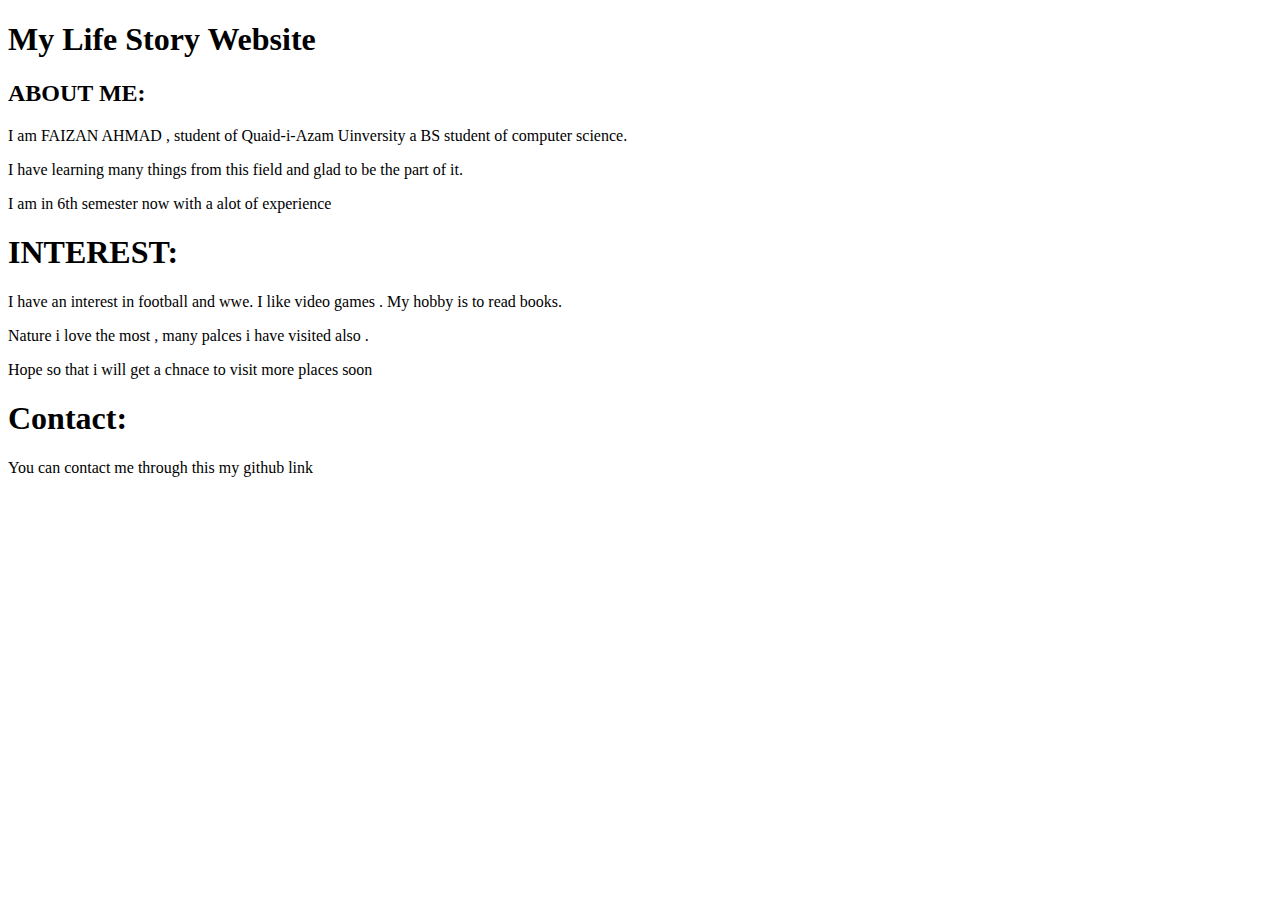
<file: lab1/index.html>
<!DOCTYPE html>
<html lang="en">

  <head>
    <meta charset="UTF-8" />
    <meta name="viewport" content="width=<device-width>, initial-scale=1.0" />
    <title>My Life </title>

  </head>
  
  <body>
    <h1>My Life Story Website</h1>
    <h2>ABOUT ME:</h2>

    <p>I am FAIZAN AHMAD , student of Quaid-i-Azam Uinversity a BS student of computer science.</p>
      <p>I have learning many things from this field and glad to be the part of it.</p>
      <p>I am in 6th semester now with a alot of experience </p>


    <h1>INTEREST:</h1>
    <p>I have an interest in football and wwe. I like video games . My hobby is to read books.</p>
    <p>Nature i love the most , many palces i have visited also .</p>
    <p>Hope so that i will get a chnace to visit more places soon</p>

<h1>Contact:</h1>
<p>You can contact me through this my github link </p>
  </body>
</html>
</file>
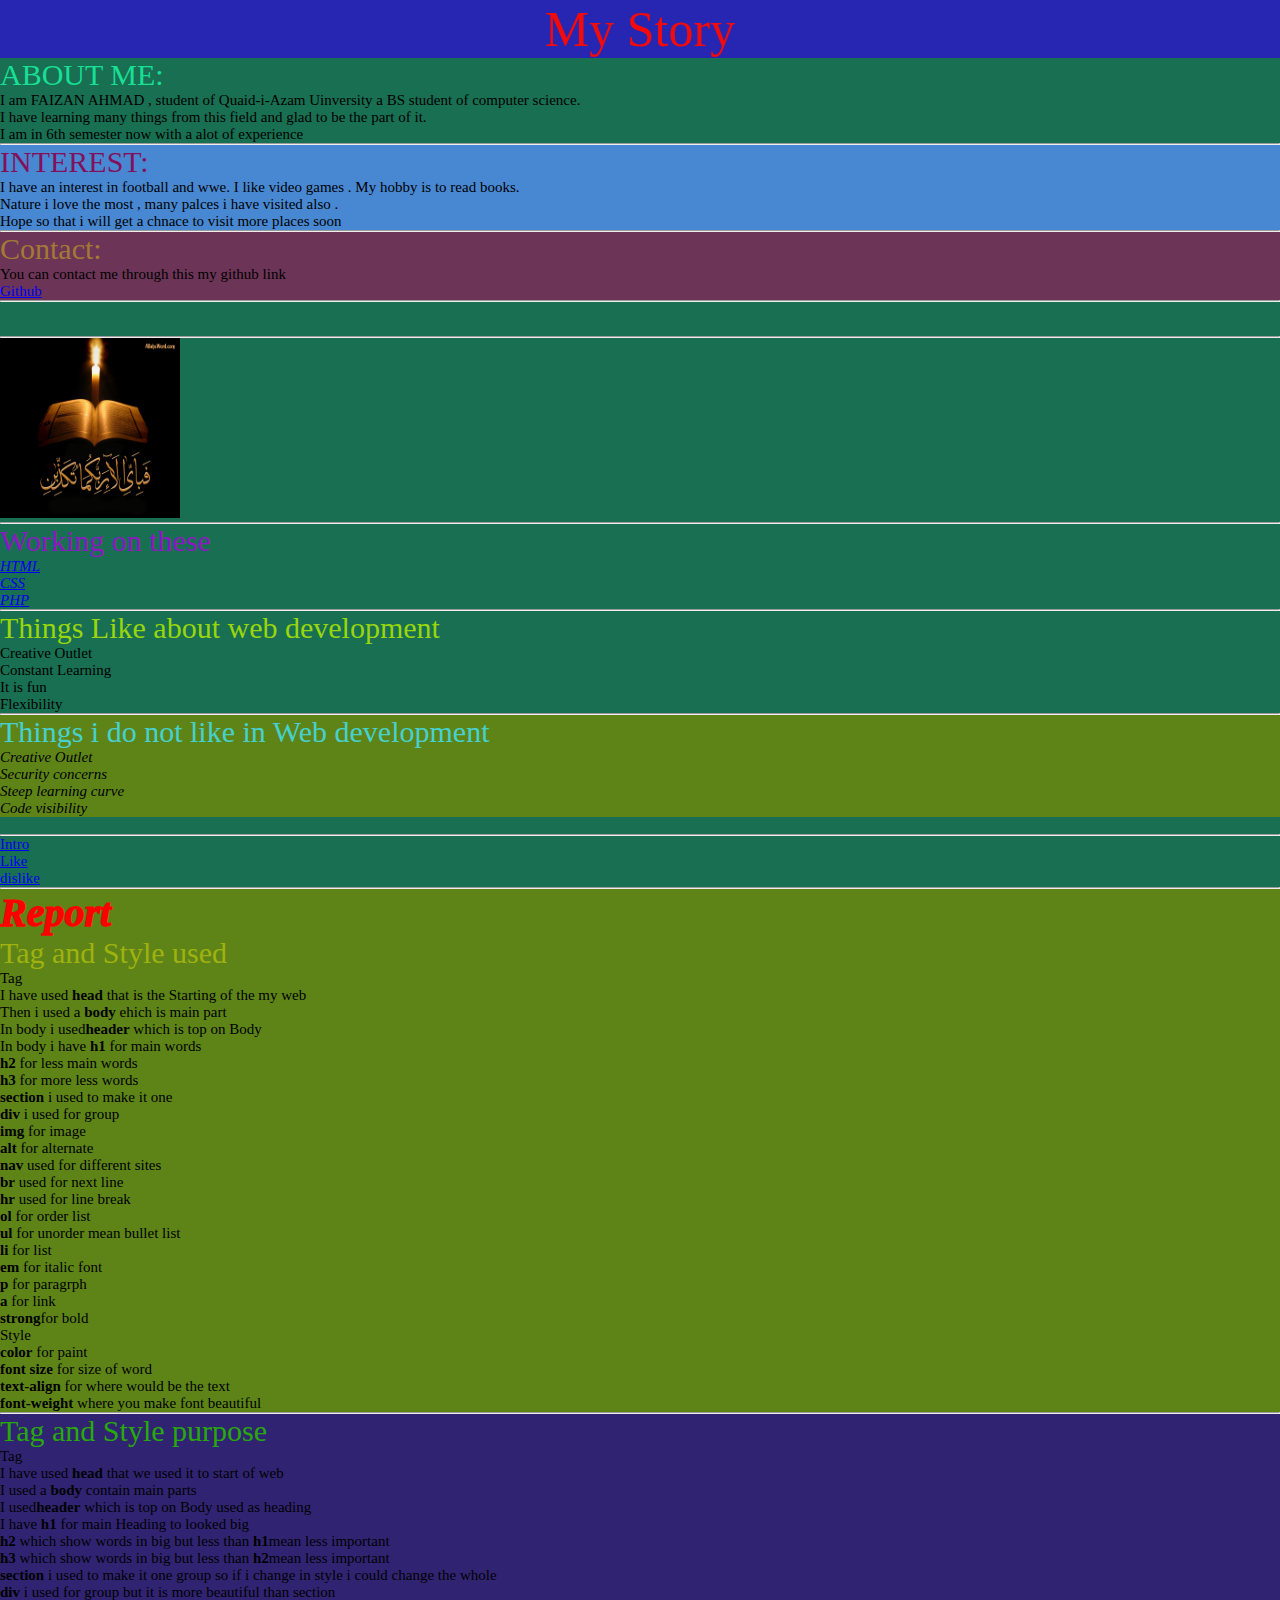
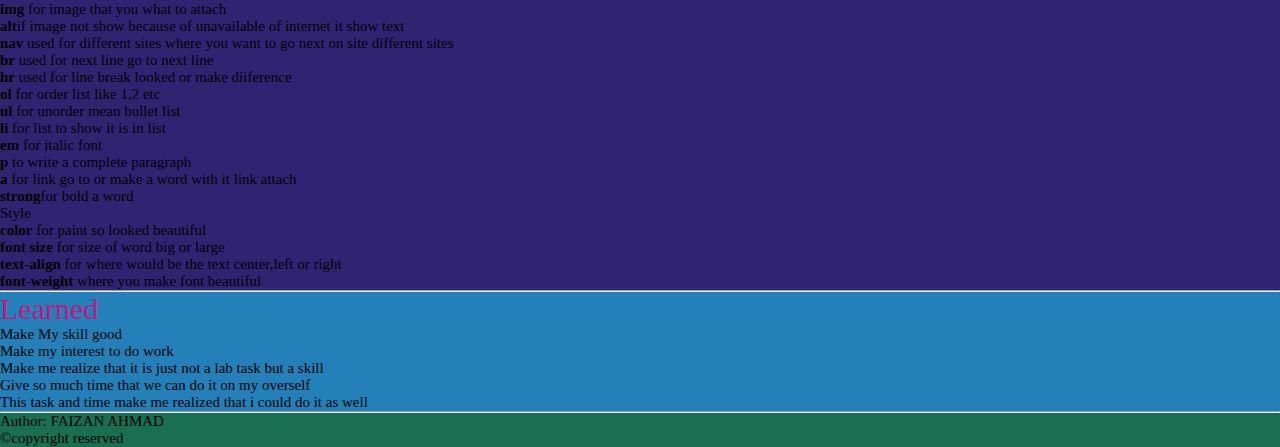
<file: lab2/index.html>
<!DOCTYPE html>
<html lang="en">

  <head>
    <meta charset="UTF-8" />
    <meta name="viewport" content="width=<device-width>, initial-scale=1.0" />
    <title>My Life </title>
   <link rel="stylesheet" href="style.css">
  </head>
  
  <body>
    <header>
    <h1 id="first">My Story</h1>
  </header>
   <div id="a"> <h2>ABOUT ME:</h2>
<div id="intro"><div>I am FAIZAN AHMAD , student of Quaid-i-Azam Uinversity a BS student of computer science.
<br>I have learning many things from this field and glad to be the part of it.<br>
I am in 6th semester now with a alot of experience </div>
<hr>
</div>

<div id="b">
<h1 id="second">INTEREST:</h1>
<p id="b">I have an interest in football and wwe. I like video games . My hobby is to read books.
<br>Nature i love the most , many palces i have visited also .<br>
Hope so that i will get a chnace to visit more places soon</p>
</div>
<hr>



<div id="c"><h1 id="third">Contact:</h1>
<div>You can contact me through this my github link </div>
<a href="https://github.com/faizan406/WAD_lab"> Github</a>
<hr>
</div>

<br>
<br>

<hr>
<img  src="quran.jpg" alt="Nice image" height ="180" width="180" />
<hr>

<section>
  <h2 id="sixth">Working on these</h2>
<ol>
     <li><em><a href="https://developer.mozilla.org/en-US/docs/Web/HTML">HTML</a></em></li>
     <li><em><a href="https://developer.mozilla.org/en-US/docs/Web/CSS">CSS</a></em></li>
     <li><em><a href="https://www.w3schools.com/php/">PHP</a></em></li>
</ol>

</section>

</header>
<hr>
  <span id="like">
    <span id="d"><h2 id="fourth">Things Like about web development</h2>
<ol>
<li>Creative Outlet</li>
<li>Constant Learning</li>
<li>It is fun</li>
<li>Flexibility</li>
</ol>
</span>
</span>

  <hr>

<p id="dislike"><div id="e"><h2 id="fifth">Things i do not like in Web development</h2>
  <ul>
    <li><em>Creative Outlet</em></li>
    <li><em>Security concerns</em></li>
    <li><em>Steep learning curve</em></li>
    <li><em>Code visibility</em></li>
  </ul>
</div>
</p>


<br>

<hr>

<section>
<nav class="menu">
  <ul>
    <li><a href="#intro">Intro</a></li>
    <li><a href="#intro">Like</a></li>
    <li><a href="#intro">dislike</a></li>
  </ul>
</nav>
</section>

<hr>


  <article>
    <div id="e">
   <h2 id="seventh"><em>Report</em></h2>
   <h3 id="eight"><strong>Tag and Style used</strong></h3>
   
   <ol>
    <section>
    <li>Tag</li>
    <ul>
      <li>I have used <strong>head </strong>that is the Starting of the my web</li>
      <li>Then i used a <strong>body </strong>ehich is main part</li>
      <li>In body i used<strong>header</strong>  which is top on Body </li>
      <li>In body i have <strong>h1</strong> for main words</li>
      <li><strong>h2</strong> for less main words</li>
      <li><strong>h3 </strong>for more less words</li>
      <li><strong>section</strong> i used to make it one </li>
      <li><strong>div</strong> i used for group</li>
      <li><strong>img</strong> for image</li>
      <li><strong>alt</strong> for alternate</li>
      <li><strong>nav </strong>used for different sites</li>
      <li><strong>br</strong> used for next line</li>
      <li><strong>hr</strong> used for line break</li>
      <li><strong>ol </strong>for order list</li>
      <li><strong>ul </strong>for unorder mean bullet list</li>
      <li><strong>li </strong>for list </li>
      <li><strong>em </strong>for italic font </li>
      <li><strong>p </strong>for paragrph </li>
      <li><strong>a </strong>for link </li>
      <li><strong>strong</strong>for bold </li>
    </ul>
  </section>
  <section>
    <li>Style</li>
    <ul>
      <li><strong>color</strong> for paint</li>
      <li><strong>font size</strong> for size of word</li>
      <li><strong>text-align</strong> for where would be the text</li>
      <li><strong>font-weight</strong> where you make font beautiful</li>
    </ul>
  </section>
   </ol>
   <hr>
  </div>

  <div id="f">
   <h3><strong id="ten">Tag and Style purpose</strong></h3>
   <ol>
    <section>
    <li>Tag</li>
    <ul>
      <li>I have used <strong>head </strong>that we used it to start of web</li>
      <li>I used a <strong>body </strong>contain main parts</li>
      <li>I used<strong>header</strong>  which is top on Body used as heading </li>
      <li>I have <strong>h1</strong> for main Heading to looked big</li>
      <li><strong>h2</strong> which show words in big but less than <strong>h1</strong>mean less important</li>
      <li><strong>h3</strong> which show words in big but less than <strong>h2</strong>mean less important</li>
      <li><strong>section</strong> i used to make it one group so if i change in style i could change the whole</li>
      <li><strong>div</strong> i used for group but it is more beautiful than section</li>
      <li><strong>img</strong> for image that you what to attach</li>
      <li><strong>alt</strong>if image not show because of unavailable of internet it show text</li>
      <li><strong>nav </strong>used for different sites where you want to go next on site different sites</li>
      <li><strong>br</strong> used for next line go to next line</li>
      <li><strong>hr</strong> used for line break looked or make diiference</li>
      <li><strong>ol </strong>for order list like 1,2 etc</li>
      <li><strong>ul </strong>for unorder mean bullet list</li>
      <li><strong>li </strong>for list to show it is in list </li>
      <li><strong>em </strong>for italic font </li>
      <li><strong>p </strong>to write a complete paragraph </li>
      <li><strong>a </strong>for link go to or make a word with it link attach </li>
      <li><strong>strong</strong>for bold  a word</li>
    </ul>
  </section>
  <section>
    <li>Style</li>
    <ul>
      <li><strong>color</strong> for paint so looked beautiful</li>
      <li><strong>font size</strong> for size of word big or large</li>
      <li><strong>text-align</strong> for where would be the text center,left or right</li>
      <li><strong>font-weight</strong> where you make font beautiful</li>
      </ul>
    </section>
      <hr>
    </div>
    
    <div id="g">
    <h3 id="ninteen">Learned</h3>
    <ul>
      <li>Make My skill good</li>
      <li>Make my interest to do work</li>
      <li>Make me realize that it is just not a lab task but a skill</li>
      <li>Give so much time that we can do it on my overself</li>
      <li>This task and time make me realized that i could do it as well</li>
    </ul>
  </div>
   </ol>



  </article>


<hr>
<footer>
  Author: FAIZAN AHMAD<br>
  &copy;copyright reserved<br>

</footer>

</body>
</html>
</file>
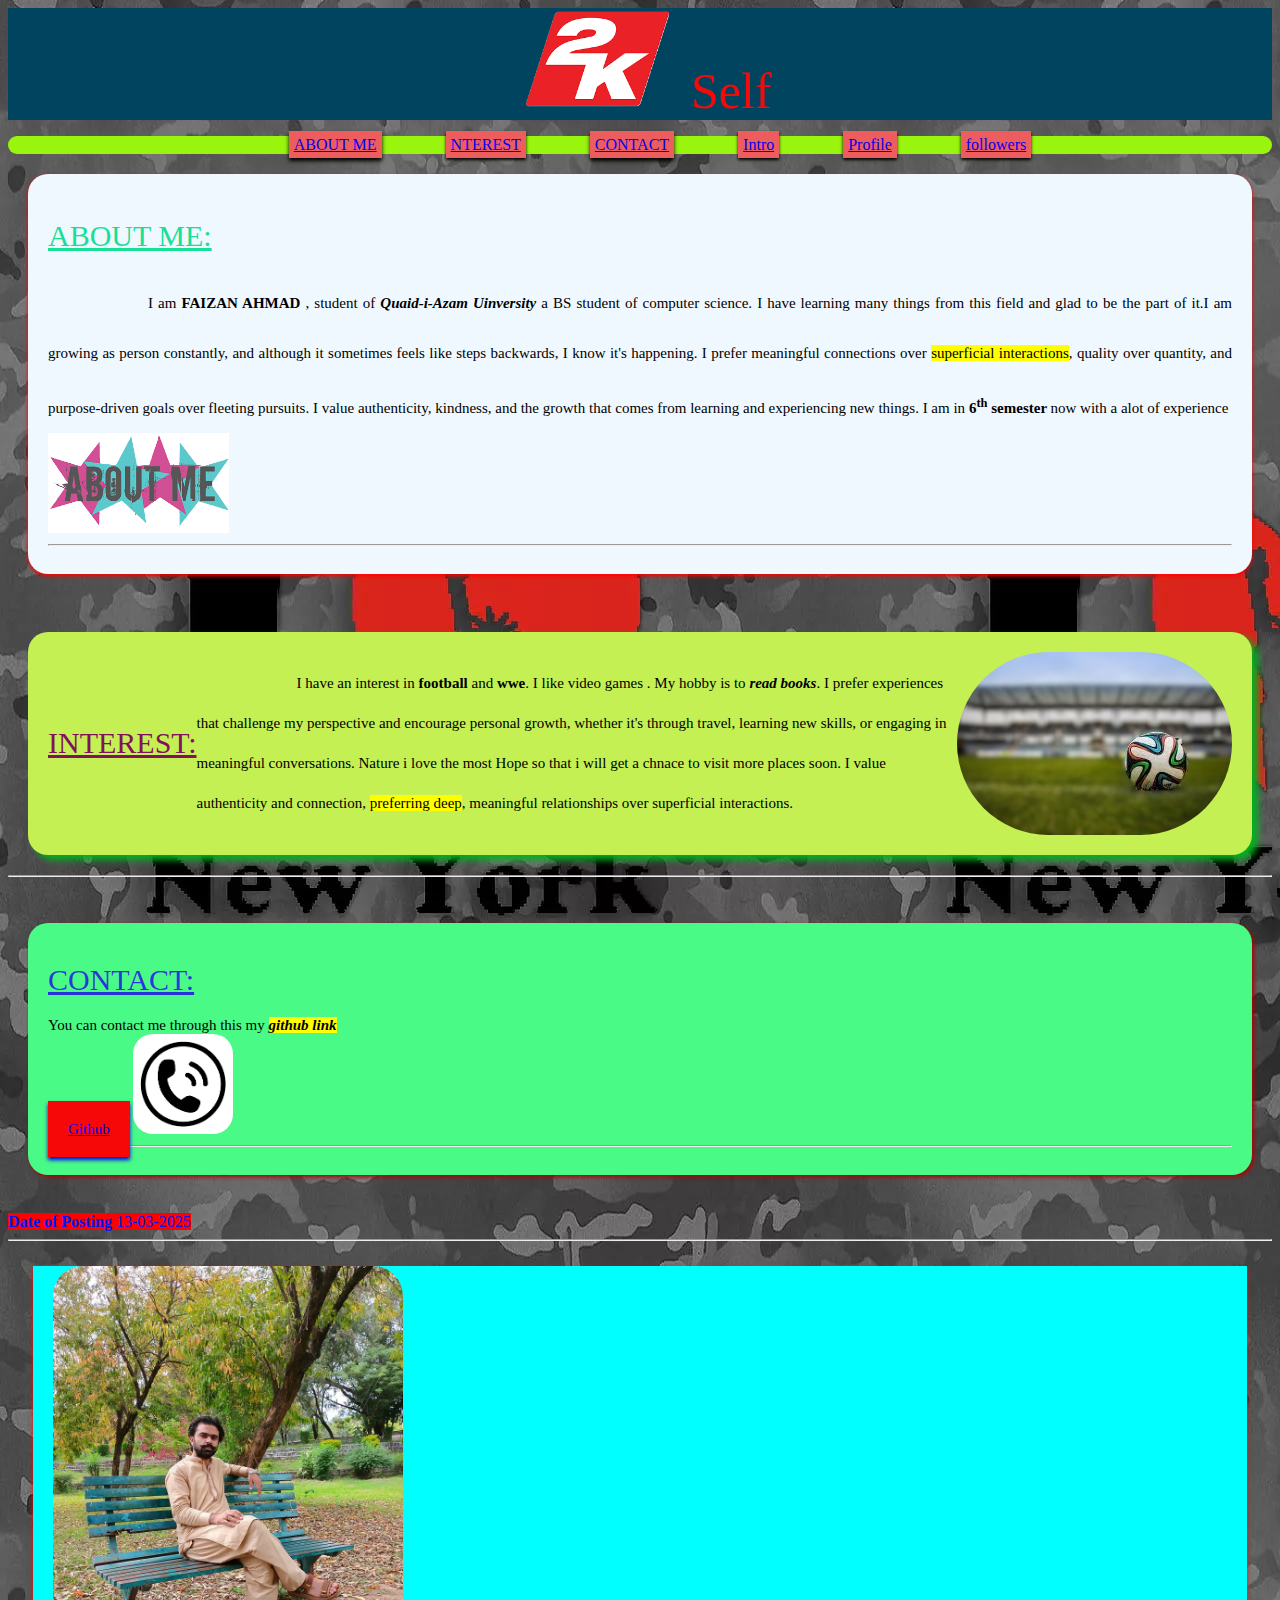
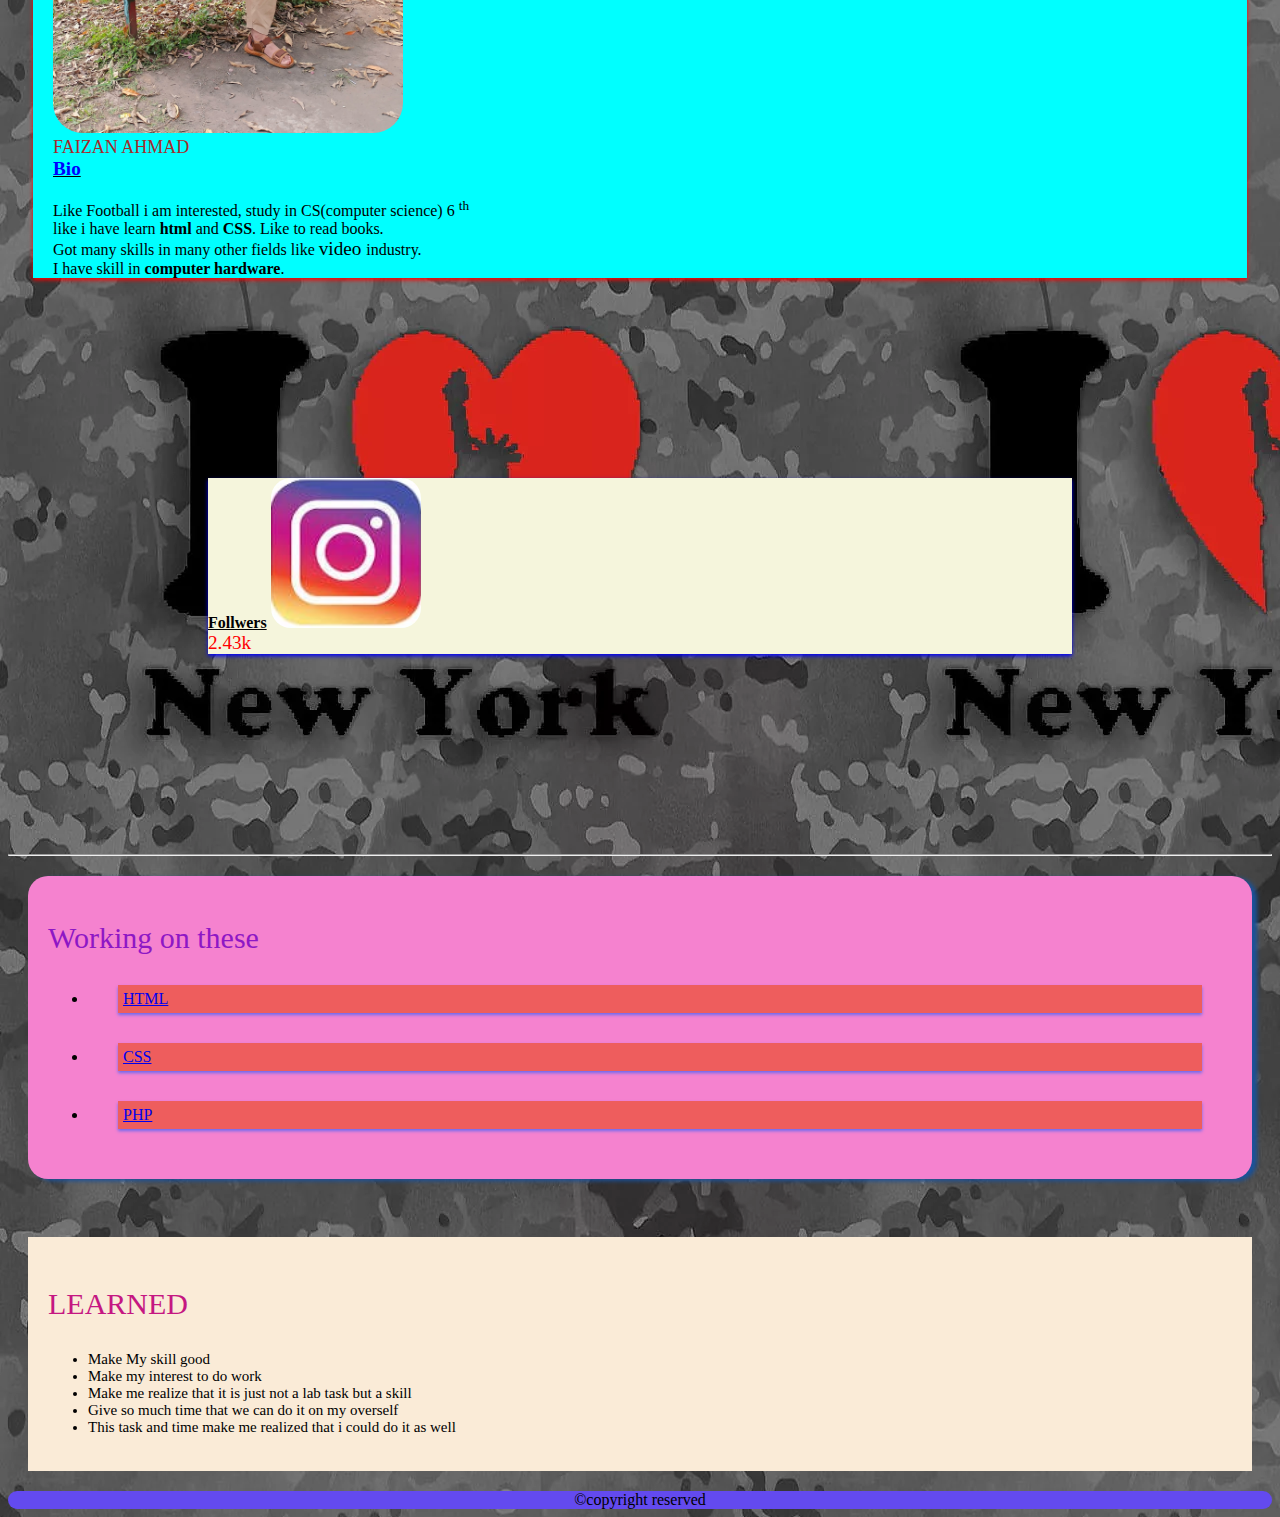
<file: lab3/index.html>
<!DOCTYPE html>
<html lang="en">

  <head>
    <meta charset="UTF-8" />
    <meta name="viewport" content="width=<device-width>, initial-scale=1.0" />
    <title>My Life </title>
   <link rel="stylesheet" href="style.css">
  </head>
  <header>
    <div id="logo">
    <nav>
        <img id="imga"  src="./logo.png" alt="self" height="100" >
        <span id="first">Self</span>
    </nav>        
</div>

</header>

<body>
    <nav id="line">
        <ul>
<li><span id="we"><a href="#a">ABOUT ME </a></span></li>
<li><span id="w"><a href="#b">NTEREST</a></span></li>
<li><span id="ww"><a href="#third">CONTACT</a></span></li>
<li><span id="fw"><a href="#intro">Intro</a></span></li>
      <li><span id="fww"><a href="#wwe">Profile</a></span></li>
      <li><span id="fwww"><a href="#io">followers</a></span></li>
    </ul>
</nav>


    <article id="a">
        <h2 ><u> ABOUT ME:</u></h2>
        <article  id="intro">I am <strong>FAIZAN AHMAD</strong> , student of <strong><i>Quaid-i-Azam Uinversity</i> </strong>a BS student of computer science.
            I have learning many things from this field and glad to be the part of it.I am growing as person constantly, and although it sometimes feels like steps backwards, I know it's happening.
            I prefer meaningful connections over <mark>superficial interactions</mark>, quality over quantity, and purpose-driven goals over fleeting pursuits. I value authenticity, kindness, and the growth that comes from learning and experiencing new things.
            I am in <strong> 6<sup>th</sup> semester </strong> now with a alot of experience </article>
            <img src="./logo3.png" alt="myself" height="100px">
            <hr>
        </article>
   

<br>

<article class="ba">
<h1 id="second"><u> INTEREST:</u></h1>
<div id="b">I have an interest in <strong>football</strong> and <strong>wwe</strong>. I like video games . My hobby is to <b><i>read books</i></b>. I prefer experiences that challenge my perspective and encourage personal growth, whether it's through travel, learning new skills, or engaging in meaningful conversations.
Nature i love the most Hope so that i will get a chnace to visit more places soon.
I value authenticity and connection,  <mark>preferring deep</mark>, meaningful relationships over superficial interactions.</div>
<img src="./logo1.png" alt="football" >
</article>
<hr>


<br>
<article class="c"><h1 id="third"><u> Contact:</u></h1>
<article>You can contact me through this my <b><mark><i>github link </i></mark></b></article>
<a href="https://github.com/faizan406/WAD_lab"> Github</a>
<img src="./logo4.png" alt="contact" height="100px">
<hr>
</article>
</article> 

<br>
<span id="dat"><strong >Date of Posting</strong>
<time datetime="13-03-2025">13-03-2025</time>
</span>
<br>

<hr>
<div id="wwe">
<figure >
  <img src="./image.jpeg" alt="Nice image" height="350px" width="350px"/>
  <figcaption >FAIZAN AHMAD</figcaption>
  <strong><u> <span>Bio</span></u></strong>
    <br>
    <br>
    <span>Like Football i am interested, study in CS(computer science) 6 <sup>th</sup> <br>
     like i have learn <b>html </b> and  <b>CSS</b>. Like to read books. <br>
    Got many skills in many  other fields like <big>video </big> industry. <br>
  I have skill in <strong>computer hardware</strong>. </span>

</figure>
  
</div>

  
   
    <figure id="io">
      <strong><u>Follwers</u></strong>
      <img src="./logo5.png" alt="instagram" height="150px" width="150px">
      <figcaption >2.43k</figcaption>
    </figure>



<hr>

<section id="del">
  <h2 id="sixth">Working on these</h2>
<ul>
     <li><p id="q"><a href="https://developer.mozilla.org/en-US/docs/Web/HTML">HTML</a></p></li>
     <li><p id="qq"><a href="https://developer.mozilla.org/en-US/docs/Web/CSS">CSS</a></p></li>
     <li><p id="qqq"><a href="https://www.w3schools.com/php/">PHP</a></p></li>
</ul>
</section>


</header>

  <p id="like">
  </p>
 

<p id="dislike">
</p>


<br>








  

 
    <div id="g">
    <h3 id="ninteen">Learned</h3>
    <ul>
      <li>Make My skill good</li>
      <li>Make my interest to do work</li>
      <li>Make me realize that it is just not a lab task but a skill</li>
      <li>Give so much time that we can do it on my overself</li>
      <li>This task and time make me realized that i could do it as well</li>
    </ul>
  </div>
   </ol>



   </section>



<footer id="last">
  
  &copy;copyright reserved<br>

</footer>


</body>
</html>
</file>
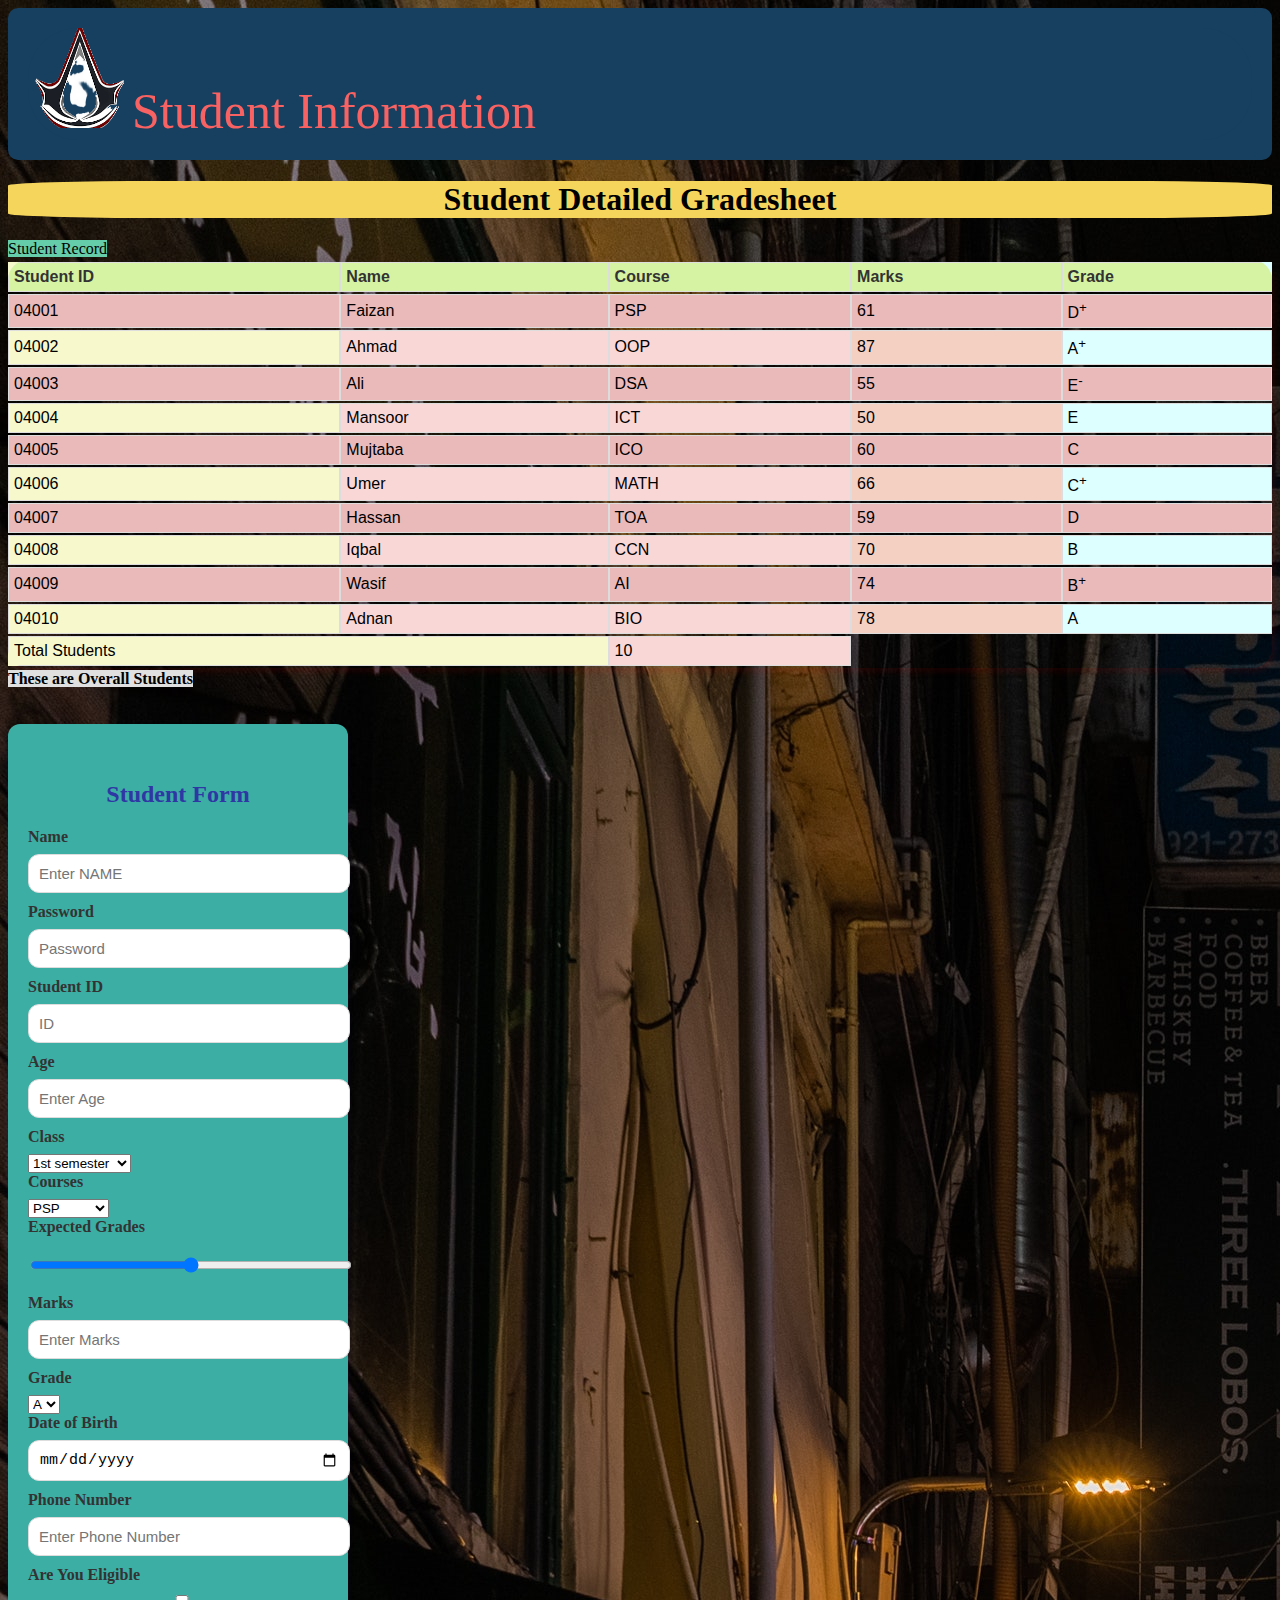
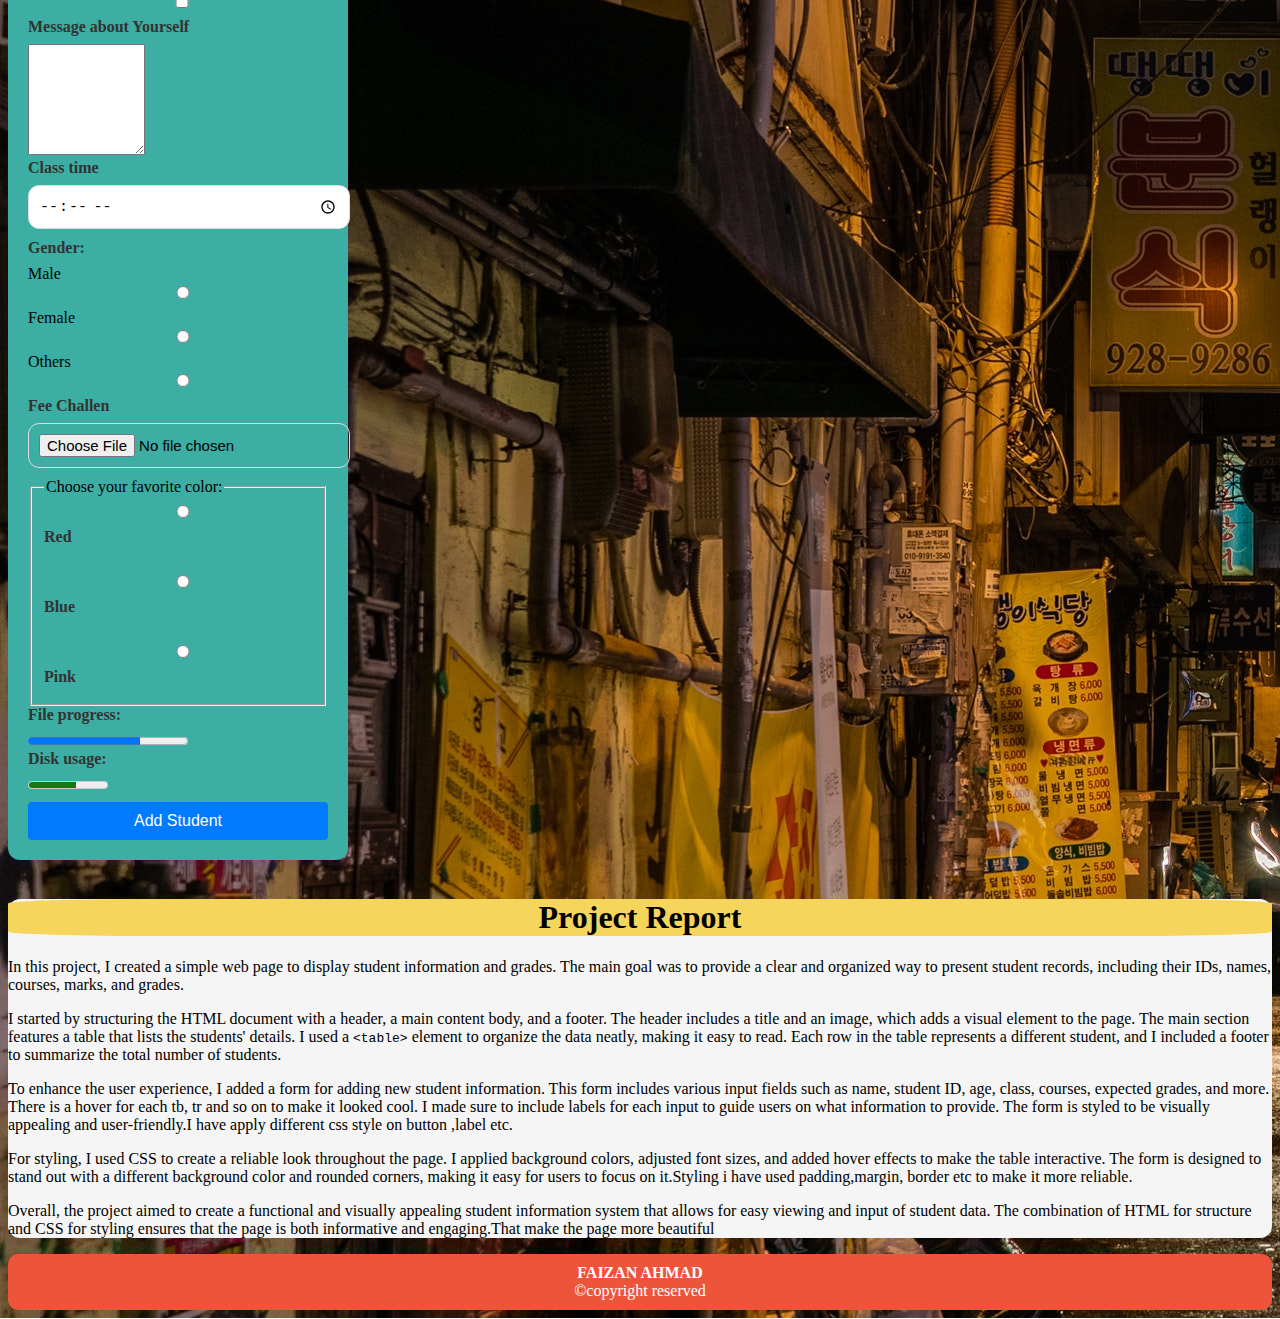
<file: lab4/index.html>
<!DOCTYPE html>
<html lang="en">
<head>
    <meta charset="UTF-8">
    <meta name="viewport" content="width=device-width, initial-scale=1.0">
    <title>Document</title>
    <link rel="stylesheet" href="style.css">
    
</head>

<body>
    <header>
        <div id="first">
            <span id="second">
        <img src="download.png" alt="hover"></span>
        <Strong id="third">Student Information</Strong>
    </div>
    </header>
    <h1>Student Detailed Gradesheet</h1>
    <div class="container">
    <span id="fourth">Student Record</span>

    <table>
        <colgroup>
            <!-- <col style="background-color: rgb(216, 247, 247);"> -->
        <col span="1" style="background-color: rgb(248, 248, 205);">
    <col span="2" style="background-color: rgb(250, 215, 215);">    
    <col style="background-color: rgb(244, 208, 195);">
    <col style="background-color: rgb(221, 255, 255);">
</colgroup>

      <thead >
        <tr>
            <th>Student ID</th>
            <th>Name</th>
            <th>Course</th>
            <th>Marks</th>
            <th>Grade</th>
        </tr>
    </thead>

    <tbody>
        
        <tr>
            <td>04001</td>
            <td>Faizan</td>
            <td>PSP</td>
            <td>61</td>
            <td>D<sup>+</sup></td>
        </tr>
        <tr>
            <td>04002</td>
            <td>Ahmad</td>
            <td>OOP</td>
            <td>87</td>
            <td>A<sup>+</sup></td>
        </tr>
        
        <tr>
            <td>04003</td>
            <td>Ali</td>
            <td>DSA</td>
            <td>55</td>
            <td>E<sup>-</sup></td>
        </tr>
        <tr>
            <td>04004</td>
            <td>Mansoor</td>
            <td>ICT</td>
            <td>50</td>
            <td>E</td>
        </tr>
        <tr>
            <td>04005</td>
            <td>Mujtaba</td>
            <td>ICO</td>
            <td>60</td>
            <td>C</td>
        </tr>
        <tr>
            <td>04006</td>
            <td>Umer</td>
            <td>MATH</td>
            <td>66</td>
            <td>C<sup>+</sup></td>
        </tr>
        <tr>
            <td>04007</td>
            <td>Hassan</td>
            <td>TOA</td>
            <td>59</td>
            <td>D</td>
        </tr>
        <tr>
            <td>04008</td>
            <td>Iqbal</td>
            <td>CCN</td>
            <td>70</td>
            <td>B</td>
        </tr>
        <tr>
            <td>04009</td>
            <td>Wasif</td>
            <td>AI</td>
            <td>74</td>
            <td>B<sup>+</sup></td>
        </tr>
        <tr>
            <td>04010</td>
            <td>Adnan</td>
            <td>BIO</td>
            <td>78</td>
            <td>A</td>
            
        </tr>
        
    </tbody>
    <tfoot>
        <tr>
            <td colspan="2">Total Students</td>
            <td>10</td>
        </tr>
    </tfoot>
    </table>
    <caption><strong id="cap">These are Overall Students</strong></caption>
</div>
<br>
<br>
    <form id="studentdform">
        <br>
        <h2 id="fo">Student Form</h2>
       
        <div>
            <label for="name">Name</label>
            <input type="text" id="name" name="name" placeholder="Enter NAME">
        </div>

<div>
    <label for="Pass">Password</label>
    <input type="password" name="Pass" id="Pass" placeholder="Password">
</div>
        <div>
            <label for="Studenid">Student ID</label>
            <input type="number" name="mynumber" id="Studenid" placeholder="ID">
        </div>
        
<div>
    <label for="age">Age</label>
    <input type="number" name="age" id="age"  placeholder="Enter Age">
</div>
    
<div>
    <label for="class">Class</label>
    <select name="class" id="class">
        <option value="10">10</option>
        <option value="11">11</option>
        <option value="12">12</option>
        <option value="1st semester" selected>1st semester</option>
        <option value="2nd semester">2nd semester</option>
        <option value="3rd semester">3rd semester</option>
        <option value="4th semester">4th semester</option>
    </select>

</div>

<div>
    <label for="courses">Courses</label>
    <select name="courses" id="courses">
        <option value="PSP">PSP</option>
        <option value="OOP">OOP</option>
        <option value="DSA">DSA</option>
        <option value="ICT">ICT</option>
        <option value="MATH">MATH</option>
        <option value="TOA">TOA</option>
        <option value="PHYSICS">PHYSICS</option>
    </select>

</div>

<div>
    <label for="Expected">Expected Grades</label>
    <input type="range" name="expected" id="Expected">
</div>

<div>
    <label for="Marks">Marks</label>
    <input type="number" name="number" id="Marks" placeholder="Enter Marks">
</div>

<div>
    <label for="Grade">Grade</label>
    <select name="grade" id="Grade">
        <option value="A">A</option>
        <option value="B">B</option>
        <option value="C">C</option>
        <option value="D">D</option>
        <option value="E">E</option>
        <option value="F">F</option>
        
    </select>

</div>

<div>
    <label for="dob">Date of Birth</label>
    <input type="date" name="dob" id="dob">
</div>

<div>
    <label for="phone">Phone Number</label>
    <input type="tel" name="phone" id="pnone" placeholder="Enter Phone Number">
</div>


<div>
    <label for="criteria">Are You Eligible</label>
    <input type="checkbox" name="eligible" id="criteria">
</div>

<div>
    <label for="message">Message about Yourself</label>
    <textarea name="message" id="message" rows="7" cols="12"></textarea>
</div>


<div>
    <label for="time">Class time</label>
    <input type="time" name="mytime" id="time">
</div>

<div>
    <label for="Gender">Gender:</label>
    Male <input type="radio" name="Gender" id="Gender">
    Female <input type="radio" name="Gender" id="Gender">
    Others <input type="radio" name="Gender" id="Gender">
</div>

<div>
    <label for="file">Fee Challen</label>
    <input type="file" name="myfile" id="file">
</div>


<fieldset>
    <legend>Choose your favorite color:</legend>
    <input type="radio" id="red" name="color" value="red">
    <label for="red">Red</label><br>
    <input type="radio" id="blue" name="color" value="blue">
    <label for="blue">Blue</label><br>
    <input type="radio" name="color" id="pink">
    <label for="pink">Pink</label>
  </fieldset>
       


 
  <div>
    <label for="file">File progress:</label>
<progress id="file" value="70" max="100">70%</progress>

<label for="disk">Disk usage:</label>
<meter id="disk" value="0.6">60%</meter>
  </div>

<div>
    <label for="submit"></label>
    <button>Add Student</button>
   </div>
   
    </form>
    <br>

    <section class="report-container">
        <h1>Project Report</h1>
        <p>In this project, I created a simple web page to display student information and grades. The main goal was to provide a clear and organized way to present student records, including their IDs, names, courses, marks, and grades.</p>

        <p>I started by structuring the HTML document with a header, a main content body, and a footer. The header includes a title and an image, which adds a visual element to the page. The main section features a table that lists the students' details. I used a <code>&lt;table&gt;</code> element to organize the data neatly, making it easy to read. Each row in the table represents a different student, and I included a footer to summarize the total number of students.</p>

        <p>To enhance the user experience, I added a form for adding new student information. This form includes various input fields such as name, student ID, age, class, courses, expected grades, and more. There is a hover for each tb, tr and so on to make it looked cool. I made sure to include labels for each input to guide users on what information to provide. The form is styled to be visually appealing and user-friendly.I have apply different css style on button ,label etc.</p>

        <p>For styling, I used CSS to create a reliable look throughout the page. I applied background colors, adjusted font sizes, and added hover effects to make the table interactive. The form is designed to stand out with a different background color and rounded corners, making it easy for users to focus on it.Styling i have used padding,margin, border etc to make it more reliable.</p>

        <p>Overall, the project aimed to create a functional and visually appealing student information system that allows for easy viewing and input of student data. The combination of HTML for structure and CSS for styling ensures that the page is both informative and engaging.That make the page more beautiful</p>
    </section>
    <footer >
        <strong>FAIZAN AHMAD</strong><br>
        &copy;copyright reserved
    </footer>
</body>
</html>
</file>
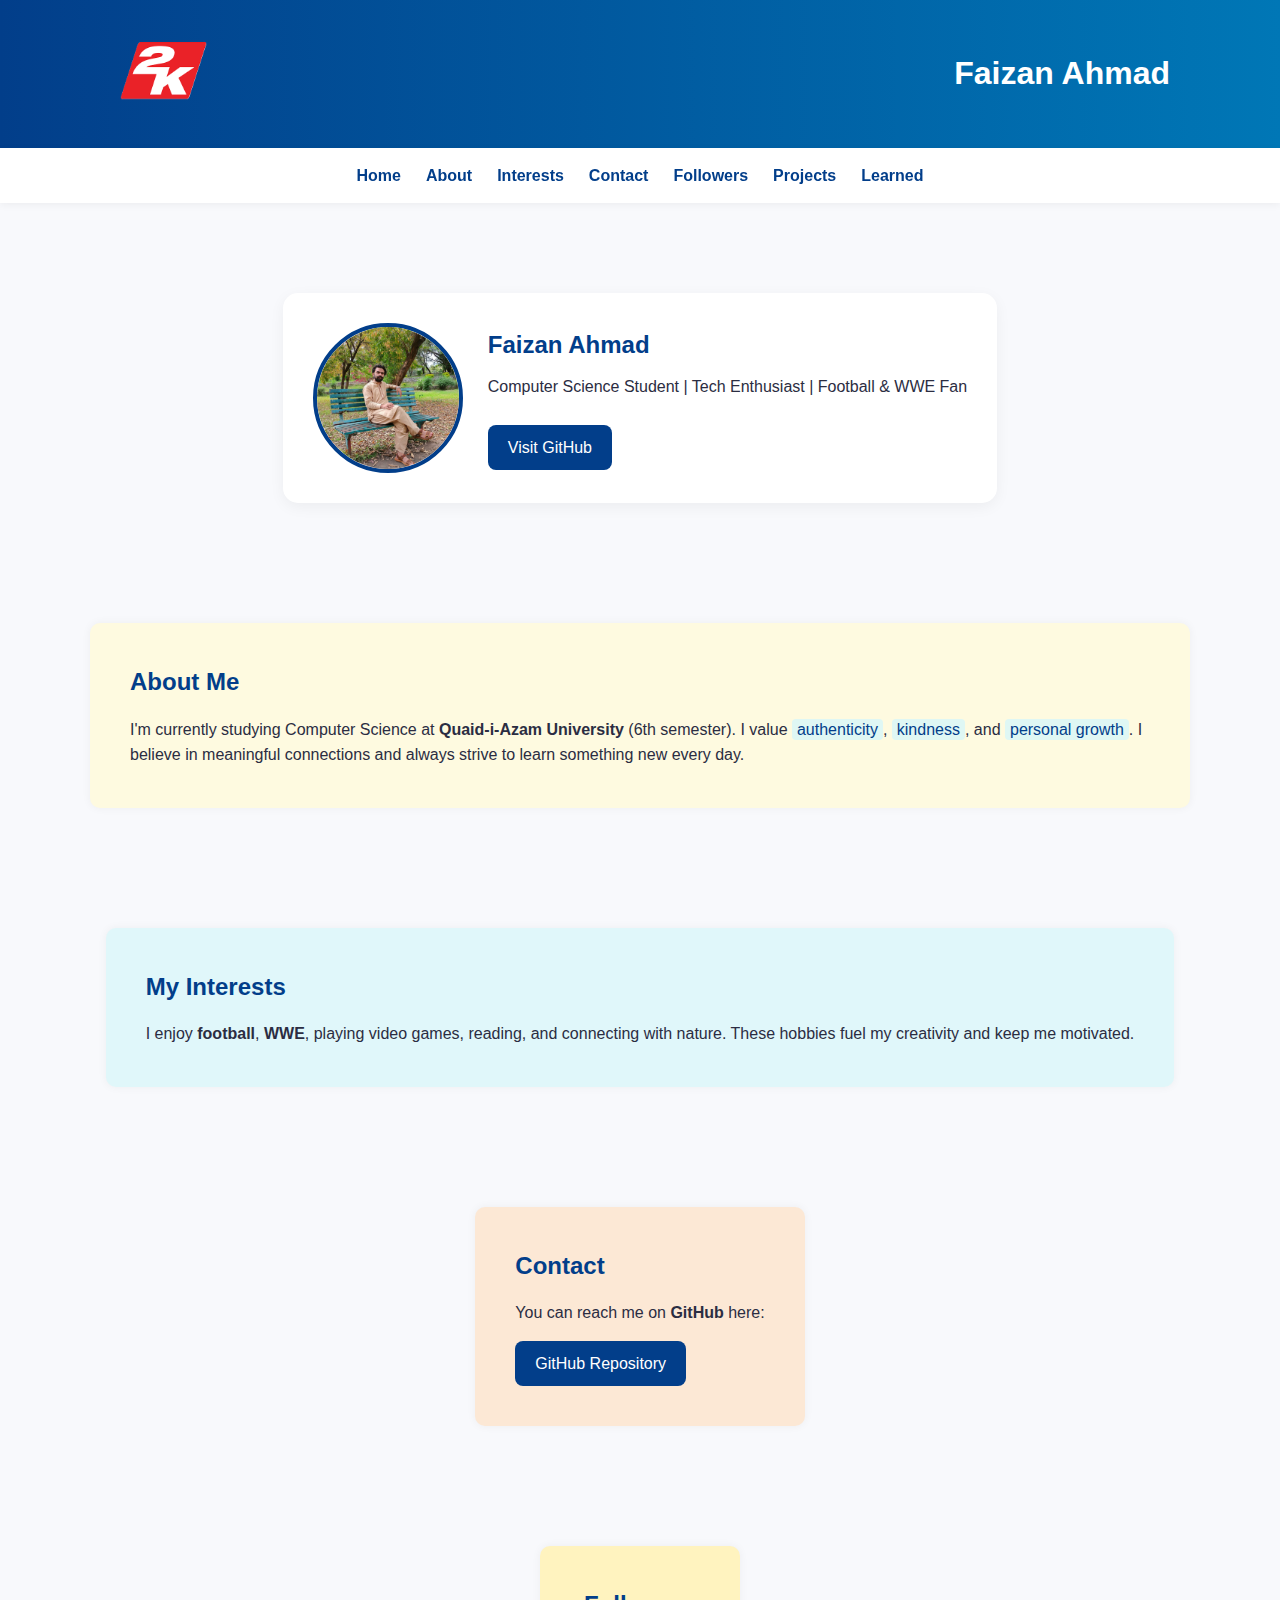
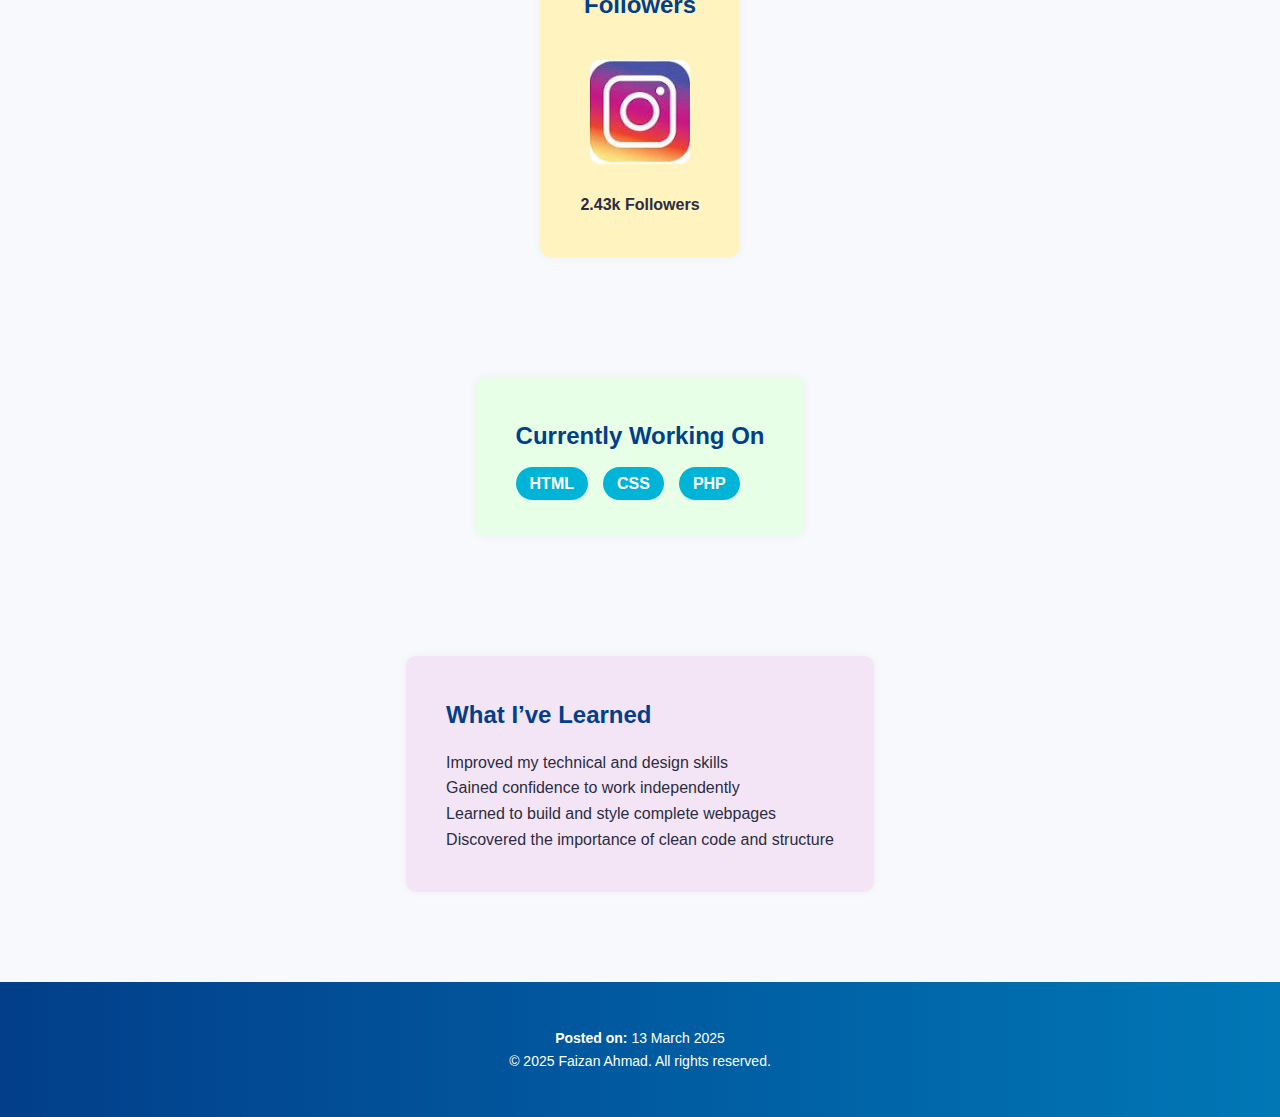
<file: lab5/index.html>
<!DOCTYPE html>
<html lang="en">
<head>
  <meta charset="UTF-8" />
  <meta name="viewport" content="width=device-width, initial-scale=1.0"/>
  <title>Faizan Ahmad - Portfolio</title>
  <link rel="stylesheet" href="style.css"/>
</head>
<body>
  <header>
    <div class="container header-content">
      <a href="#"><img src="./logo.png" alt="Logo" class="logo"></a>
      <h1>Faizan Ahmad</h1>
    </div>
  </header>

  <nav class="navbar">
    <ul>
      <li><a href="#hero">Home</a></li>
      <li><a href="#about">About</a></li>
      <li><a href="#interests">Interests</a></li>
      <li><a href="#contact">Contact</a></li>
      <li><a href="#followers">Followers</a></li>
      <li><a href="#projects">Projects</a></li>
      <li><a href="#learned">Learned</a></li>
    </ul>
  </nav>

  <section id="profile-card">
    <div class="container profile-card">
      <img src="./image.jpeg" alt="Profile Picture" class="profile-pic">
      <div class="profile-info">
        <h2>Faizan Ahmad</h2>
        <p>Computer Science Student | Tech Enthusiast | Football & WWE Fan</p>
        <a href="https://github.com/faizan406/WAD_lab" class="btn" target="_blank">Visit GitHub</a>
      </div>
    </div>
  </section>
  

  <section id="about">
    <div class="container">
      <h2>About Me</h2>
      <p>
        I'm currently studying Computer Science at <strong>Quaid-i-Azam University</strong> (6th semester). I value
        <mark>authenticity</mark>, <mark>kindness</mark>, and <mark>personal growth</mark>. I believe in meaningful
        connections and always strive to learn something new every day.
      </p>
    </div>
  </section>

  <section id="interests">
    <div class="container">
      <h2>My Interests</h2>
      <p>
        I enjoy <strong>football</strong>, <strong>WWE</strong>, playing video games, reading, and connecting with
        nature. These hobbies fuel my creativity and keep me motivated.
      </p>
    </div>
  </section>

  <section id="contact">
    <div class="container">
      <h2>Contact</h2>
      <p>You can reach me on <strong>GitHub</strong> here:</p>
      <a href="https://github.com/faizan406/WAD_lab" class="btn" target="_blank">GitHub Repository</a>
    </div>
  </section>

  <section id="followers">
    <div class="container center">
      <h2>Followers</h2>
      <a href="#">
        <img src="./logo5.png" alt="Followers" class="followers-img" />
      </a>
      <p><strong>2.43k Followers</strong></p>
    </div>
  </section>

  <section id="projects">
    <div class="container">
      <h2>Currently Working On</h2>
      <ul class="project-list">
        <li><a href="#">HTML</a></li>
        <li><a href="#">CSS</a></li>
        <li><a href="#">PHP</a></li>
      </ul>
    </div>
  </section>

  <section id="learned">
    <div class="container">
      <h2>What I’ve Learned</h2>
      <ul>
        <li>Improved my technical and design skills</li>
        <li>Gained confidence to work independently</li>
        <li>Learned to build and style complete webpages</li>
        <li>Discovered the importance of clean code and structure</li>
      </ul>
    </div>
  </section>

  <footer>
    <div class="container">
      <p><strong>Posted on:</strong> <time datetime="2025-03-13">13 March 2025</time></p>
      <p>&copy; 2025 Faizan Ahmad. All rights reserved.</p>
    </div>
  </footer>
</body>
</html>
</file>
<file: lab2/style.css>
*{
    margin: 0;
    padding: 0;
    
}

body{
    
    background-color: rgb(93, 174, 245);
    /* background-image: url(image.jpg); */
    /* background-size: center; */
}


#first{
    color: rgb(243, 11, 11);
    font-size: 50px;
    text-align: center;
    font-weight: 200;
    background-color: rgb(38, 38, 179);
}

h2{
    color: rgb(24, 223, 150);
    font-size: 30px;
    font-weight: 150;
    text-align: left;
}
#a{
   
    font-size: 15px;
    text-align: left;
    background-color: rgb(24, 111, 82);
}

#b{
   
    font-size: 15px;
    text-align: left;
    background-color: rgb(72, 136, 210);
}

#c{
   
    font-size: 15px;
    text-align: left;
    background-color: rgb(108, 53, 87);
}

#d{
   
    font-size: 15px;
    text-align: left;
    background-color: rgb(53, 157, 53);
}

#e{
   
    font-size: 15px;
    text-align: left;
    background-color: rgb(94, 132, 24);
}

#f{
   
    font-size: 15px;
    text-align: left;
    background-color: rgb(48, 36, 114);
}


#g{
   
    font-size: 15px;
    text-align: left;
    background-color: rgb(35, 128, 185);
}

#second{
    color: rgb(130, 17, 93);
    font-size: 30px;
    font-weight: 150;
    text-align: left;
   
}
#third{
    color: rgba(234, 211, 9, 0.443);
    font-size: 30px;
    font-weight: 150;
    text-align: left;
}
#fourth{
    color: rgb(153, 214, 12);
    font-size: 30px;
    font-weight: 150;
    text-align: left;
}
#fifth{
    color: rgb(70, 209, 206);
    font-size: 30px;
    font-weight: 150;
    text-align: left;
}
#sixth{
    color: rgb(142, 23, 197);
    font-size: 30px;
    font-weight: 150;
    text-align: left;
}

#seventh{
    color: rgb(255, 0, 0);
    font-size: 40px;
    font-weight: 1000;
    text-align: left;
}

#eight{
    color: rgb(159, 178, 15);
    font-size: 30px;
    font-weight: 150;
    text-align: left;
}
#ninteen{
    color: rgb(197, 23, 130);
    font-size: 30px;
    font-weight: 150;
    text-align: left;
}

#ten{
    color: rgb(39, 169, 10);
    font-size: 30px;
    font-weight: 150;
    text-align: left;
    
}
</file>
<file: lab3/style.css>
body{
    background-image: url(./logo6.png);
}
:root{
    --color:rgb(238, 93, 93);
    --secondery:blue;

}
#first{
    color: rgb(243, 11, 11);
    font-size: 50px;
    text-align: center;
    font-weight: 200;
    
}

h2{
    color: rgb(24, 223, 150);
    font-size: 30px;
    font-weight: 150;
    text-align: left;
}
#g{
   margin: 20px;
   padding: 20px;
   background-color: antiquewhite;
    font-size: 15px;
    text-align: left;
  
}

#second{
    text-transform: uppercase;
    color: rgb(130, 17, 93);
    font-size: 30px;
    font-weight: 150;
    text-align: left;
   
}

#sixth{
    color: rgb(142, 23, 197);
    font-size: 30px;
    font-weight: 150;
    text-align: left;
}


#ninteen{
    text-transform: uppercase;
    color: rgb(197, 23, 130);
    font-size: 30px;
    font-weight: 150;
    text-align: left;
}


#logo{
    background-color: rgb(1, 68, 96);
 
    text-align: center;
  justify-content: space-between;
    
}
#intro{
    text-indent: 100px;
    line-height: 50px;
    text-align: justify;
}
#a{
   padding: 20px;
   margin: 20px;
   border-radius: 20px;
   background-color: aliceblue;
   box-shadow: 0px 2px 4px red;
    font-size: 15px;
    text-align: left;
   
}
#third{
    text-transform: uppercase;
    color: rgba(35, 9, 234, 0.831);
    font-size: 30px;
    font-weight: 150;
    text-align: left;
}
#del{
    padding: 20px;
    margin: 20px;
    border-radius: 20px;
    background-color: rgb(245, 130, 207);
    box-shadow: 5px 2px 4px rgb(26, 82, 155);
    align-items: center;
}
p{
    color: rgb(106, 106, 240);
    background-color: rgb(86, 245, 155);
}
#we{
    padding: 5px;
    margin: 30px;
    background-color:var(--color);
    box-shadow: 0px 3px 4px ;
}
#w{
    padding: 5px;
    margin: 30px;
    background-color: var(--color);
    box-shadow: 0px 2px 3px ;
}
#ww{
    padding: 5px;
    margin: 30px;
    background-color: var(--color);
    box-shadow: 0px 3px 4px ;
}
#line
{
    background-color: rgb(153, 245, 14);
    border-radius: 10px;
 
}
#line ul
{
    text-align: center;
   
}
#line  li a:hover
{
    text-decoration:solid;
    
}
#b{
   text-indent: 100px;
   line-height: 40px;
   text-align:start;
    font-size: 15px;
   
    
 
}

.ba{
    padding: 20px;
   margin: 20px;
   border-radius: 20px;
   background-color: rgb(196, 240, 83);
   box-shadow: 6px 5px 7px rgb(3, 177, 32);
    font-size: 15px;
    text-align: left;
    display: flex;
    align-items: center;
    justify-content: space-between;
}
.ba img{
    width: 300px;
    border-radius: 300px;
}
.c {
    padding: 20px;
    margin: 20px;
    border-radius: 20px;
    background-color: rgb(73, 250, 135);
    box-shadow: 2px 2px 4px rgb(169, 3, 3);
    
    font-size: 15px;
    text-align: left;
   
}
.c a{
    padding: 20px;
    background-color: rgb(247, 8, 8);
    box-shadow: 0px 3px 4px ;
}
.c a:hover{
    background: #2eaacc;
}
.c img{
    border-radius: 20px;
}

  #wwe{
    
    box-shadow: 0px 2px 4px red;
    margin: 25px;
    background-color: aqua;
  }
  #wwe figure {
    margin-left: 20px; 
    order: 2; 
  }
  
  #wwe img {
    height: auto;
    width:  350px;
    border-radius: 30px;
  }
  
  #wwe figcaption {
    color: brown;
    font-size: large;
   align-items:baseline;
  }
  
  #wwe strong u span {
    color: var(--secondery);
    font-size: larger;
  }

  #io
  {
    
    box-shadow: 0px 2px 4px var(--secondery);
    margin: 200px;
    background-color: beige;
  }
  #io figcaption{
    color: red;
    font-size: larger;
  }
  #io img{
    border-radius: 20px;
  }
 
#last{
    background-color: rgb(99, 74, 239);
    border-radius: 20px;
    text-align: center;
}
nav ul li
{
    display: inline-block;
}
#fw{
    padding: 5px;
    margin: 30px;
    background-color: var(--color);
    box-shadow: 0px 2px 3px ;
}
#fww{
    padding: 5px;
    margin: 30px;
    background-color: var(--color);
    box-shadow: 0px 2px 3px ;
}
#fwww{
    padding: 5px;
    margin: 30px;
    background-color: var(--color);
    box-shadow: 0px 2px 3px ;
}
#dat{
    color: rgb(0, 25, 245);
    background-color: red;
}
#q{
    padding: 5px;
    margin: 30px;
    background-color: var(--color);
    box-shadow: 0px 2px 3px ;
}
#qq{
    padding: 5px;
    margin: 30px;
    background-color: var(--color);
    box-shadow: 0px 2px 3px ;
}
#qqq{
    padding: 5px;
    margin: 30px;
    background-color: var(--color);
    box-shadow: 0px 2px 3px ;
}
</file>
<file: lab4/style.css>
body{
    background-image: url(logo9.jpg);
}

#first{
    background-color: #173F5F;
    border-radius: 50px;
}
h1{
    background-color: #F6D55C;
    text-align: center;
    border-radius: 12%;
}
header {
    background-color: #173F5F;
    padding: 20px;
    border-radius: 10px;
    text-align: left;
    
  }
  
 img{
    width: 100px;
    height: 100px;
    
 }
#second:hover  img{
   
        scale: 1.1;
    
}
#third{
    color: rgb(248, 98, 98);
    font-size: 50px;
    text-align: center;
    font-weight: 200;
}
#fourth{
    background-color:mediumaquamarine;
    text-align: center;
}

#cap{
    background-color: #e0e0e0;
    text-align: center;
}

table{
    /* background-color: #20639B; */
    width: 100%;
    font-family: Arial, Helvetica, sans-serif;
   border-collapse: separate;
    margin: 2px 0;
    border-radius: 20px;
    overflow: hidden;
    border-spacing: 0px 2px;
    box-shadow: 3px 4px 6px rgba(246, 7, 7, 0.1);
}
th,td{
    padding: 5px 5px;
    text-align: left;
    border-bottom: 1px solid #c40e0e;
    border-right: 1px solid #ddd;
    border: 1px solid #ddd;
    
}

th{
    background-color:  #d6f3a3;
    font-weight: bold;
    color: #333;
    
}
td:hover{
    background-color: #e0e0e0;
    cursor: pointer;
}
tr:hover{
    background-color: #ed7575;
    cursor: pointer;
}
tbody tr:nth-child(odd)
{
    background-color: #eababa;
}
thead{
    
   
    background-color: #f4f4f4;
    
}

form{
    background-color: #3CAEA3;
   
   
    padding: 20px;
    border-radius: 12px;
    box-shadow: 0 4px 6px rgba(70, 4, 237, 0.1);
    width: 300px;
}

label {
    display: block;
    margin-bottom: 8px;
    font-weight: bold;
    color: #333;
  }



  input {
    width: 100%;
    padding: 10px;
    margin-bottom: 10px;
    border: 1px solid #ddd;
    border-radius: 11px;
    font-size: 15px;
  }

  button {
    width: 100%;
    padding: 10px;
    background-color: #007BFF;
    color: white;
    border: none;
    border-radius: 4px;
    font-size: 16px;
    cursor: pointer;
  }

  button:hover {
    background-color: #0056b3;
  }
  
#fo{
    text-align: center;
    color: #2f37a5;
    font-weight: 600;
    font-family: Georgia, 'Times New Roman', Times, serif;
}
.report-container{
    background-color:whitesmoke;
    border-radius: 12px;
}
footer {
    background-color:#ED553B;
    color: white;
    text-align: center;
    padding: 10px;
    border-radius: 10px;
    
  }
</file>
<file: lab5/style.css>
* {
  margin: 0;
  padding: 0;
  box-sizing: border-box;
}

body {
  font-family: 'Segoe UI', sans-serif;
  line-height: 1.6;
  background-color: #f8f9fc;
  color: #2b2d42;
  display: grid;
  grid-template-rows: auto 1fr auto;
  min-height: 100vh;
}

.container {
  max-width: 1100px;
  margin: auto;
  padding: 20px;
}

header {
  background: linear-gradient(to right, #023e8a, #0077b6);
  color: white;
  padding: 20px 0;
}

.header-content {
  display: flex;
  align-items: center;
  justify-content: space-between;
  flex-wrap: wrap;
}

.logo {
  height: 60px;
  border-radius: 10px;
}

.navbar {
  background: #ffffff;
  padding: 15px 0;
  box-shadow: 0 2px 8px rgba(0,0,0,0.05);
  position: sticky;
  top: 0;
  z-index: 1000;
}

.navbar ul {
  display: flex;
  justify-content: center;
  gap: 25px;
  list-style: none;
}

.navbar a {
  text-decoration: none;
  color: #023e8a;
  font-weight: bold;
  font-size: 16px;
  transition: 0.3s;
}

.navbar a:hover {
  color: #00b4d8;
}

.hero {
  display: flex;
  justify-content: space-between;
  align-items: center;
  flex-wrap: wrap;
  background: linear-gradient(to right, #caf0f8, #edf6f9);
  padding: 60px 20px;
  gap: 30px;
  border-radius: 12px;
}

.hero-text {
  flex: 1;
  min-width: 250px;
}

.hero-img {
  max-width: 300px;
  border-radius: 12px;
}

.hero a,
.btn {
  background: #023e8a;
  color: white;
  padding: 10px 20px;
  text-decoration: none;
  border-radius: 8px;
  display: inline-block;
  margin-top: 15px;
  transition: background 0.3s;
}

.btn:hover {
  background: #00b4d8;
}

section {
  padding: 60px 20px;
  display: flex;
  flex-direction: column;
  align-items: center;
}

section h2 {
  color: #023e8a;
  margin-bottom: 15px;
}

mark {
  background-color: #dff7f4;
  color: #023e8a;
  padding: 2px 5px;
  border-radius: 4px;
}

.followers-img {
  width: 100px;
  margin: 20px 0;
  border-radius: 10px;
  cursor: pointer;
}

.center {
  text-align: center;
}

.project-list {
  display: flex;
  gap: 15px;
  list-style: none;
  flex-wrap: wrap;
  padding: 0;
  margin-top: 10px;
}

.project-list a {
  background: #00b4d8;
  color: white;
  padding: 8px 14px;
  border-radius: 20px;
  text-decoration: none;
  font-weight: bold;
}

.project-list a:hover {
  background: #023e8a;
}

ul {
  list-style: none;
  padding-left: 0;
}

footer {
  background: linear-gradient(to right, #023e8a, #0077b6);
  color: white;
  text-align: center;
  padding: 25px 15px;
  font-size: 14px;
  margin-top: 30px;
}

#about .container {
  background: #fefae0;
  border-radius: 10px;
  padding: 40px;
  box-shadow: 0 0 10px rgba(0,0,0,0.05);
}

#interests .container {
  background: #e0f7fa;
  border-radius: 10px;
  padding: 40px;
  box-shadow: 0 0 10px rgba(0,0,0,0.05);
}

#contact .container {
  background: #fce8d5;
  border-radius: 10px;
  padding: 40px;
  box-shadow: 0 0 10px rgba(0,0,0,0.05);
}

#followers .container {
  background: #fff3bf;
  border-radius: 10px;
  padding: 40px;
  box-shadow: 0 0 10px rgba(0,0,0,0.05);
}

#projects .container {
  background: #e6ffe6;
  border-radius: 10px;
  padding: 40px;
  box-shadow: 0 0 10px rgba(0,0,0,0.05);
}

#learned .container {
  background: #f3e5f5;
  border-radius: 10px;
  padding: 40px;
  box-shadow: 0 0 10px rgba(0,0,0,0.05);
}

#profile-card .container.profile-card {
  display: flex;
  align-items: center;
  background: #ffffff;
  padding: 30px;
  border-radius: 15px;
  box-shadow: 0 4px 15px rgba(0,0,0,0.05);
  gap: 25px;
  flex-wrap: wrap;
  margin-top: 30px;
}

.profile-pic {
  width: 150px;
  height: 150px;
  border-radius: 50%;
  object-fit: cover;
  border: 4px solid #023e8a;
}

.profile-info {
  flex: 1;
  min-width: 250px;
}

.profile-info h2 {
  color: #023e8a;
  margin-bottom: 10px;
}

.profile-info p {
  color: #2b2d42;
  margin-bottom: 10px;
}
#profile-card .container.profile-card {
  display: flex;
  align-items: center;
  background: #ffffff;
  padding: 30px;
  border-radius: 15px;
  box-shadow: 0 4px 15px rgba(0,0,0,0.05);
  gap: 25px;
  flex-wrap: wrap;
  margin-top: 30px;
}

.profile-pic {
  width: 150px;
  height: 150px;
  border-radius: 50%;
  object-fit: cover;
  border: 4px solid #023e8a;
}

.profile-info {
  flex: 1;
  min-width: 250px;
}

.profile-info h2 {
  color: #023e8a;
  margin-bottom: 10px;
}

.profile-info p {
  color: #2b2d42;
  margin-bottom: 10px;
}
</file>
